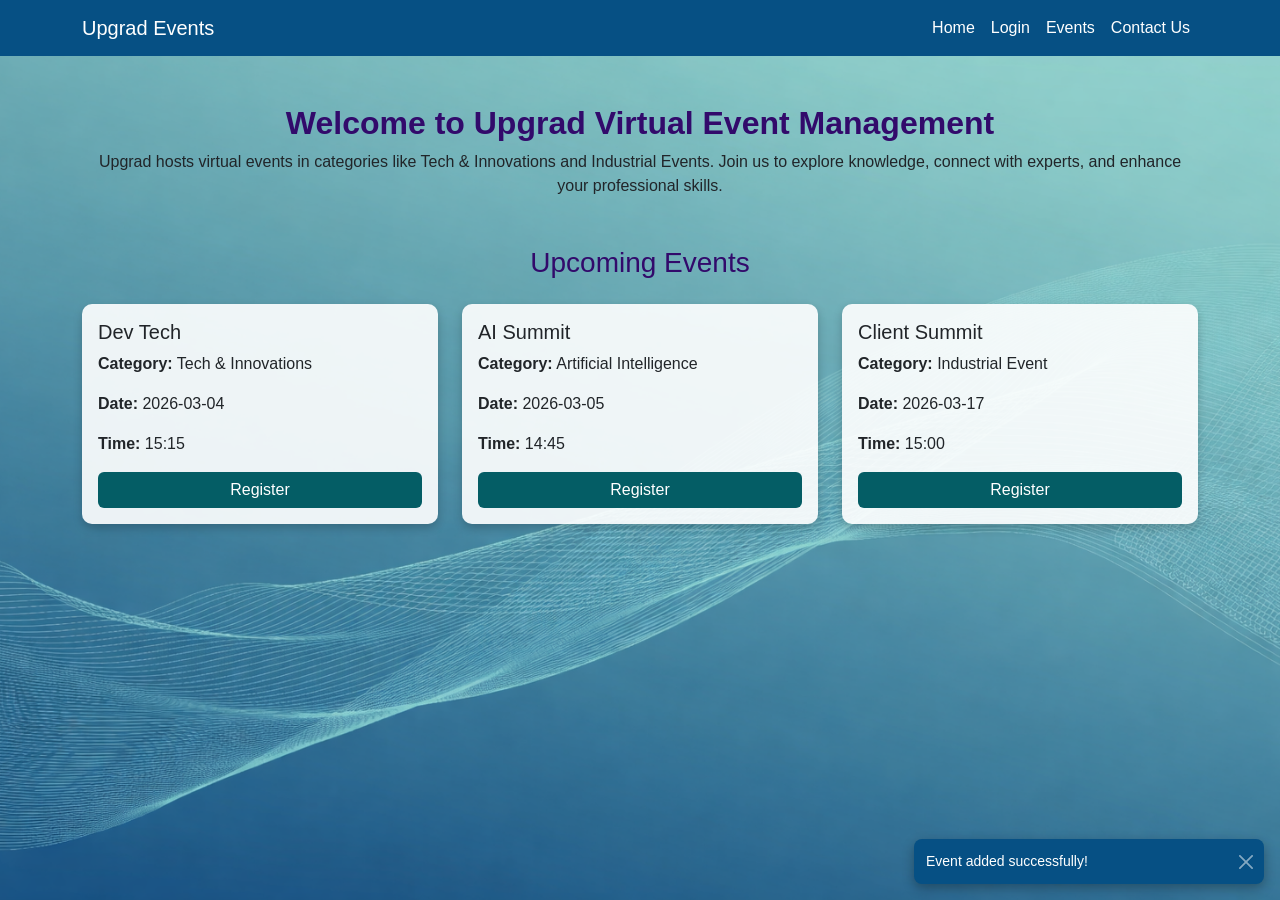
<file: B4_.NetAngular_MiniProject1_DhanushAniKumar_upGrad/index.html>
<!DOCTYPE html>
<html lang="en">
<head>
    <meta charset="UTF-8">
    <meta name="viewport" content="width=device-width, initial-scale=1.0">
    <title>Upgrad Event Management</title>

    <!-- Bootstrap -->
    <link href="https://cdn.jsdelivr.net/npm/bootstrap@5.3.8/dist/css/bootstrap.min.css" 
          rel="stylesheet" 
          integrity="sha384-sRIl4kxILFvY47J16cr9ZwB07vP4J8+LH7qKQnuqkuIAvNWLzeN8tE5YBujZqJLB" 
          crossorigin="anonymous">

    <!-- CSS -->
    <link rel="stylesheet" href="css/style.css">

</head>
<body>
    <!-- Navbar -->
     <nav class="navbar navbar-expand-lg navbar-dark bg-primary">
        <div class="container">

            <a class="navbar-brand" href="index.html">Upgrad Events</a>

            <button class="navbar-toggler" type="button" data-bs-toggle="collapse" data-bs-target="#navbarNav">
                <span class="navbar-toggler-icon"></span>
            </button>

            <div class="collapse navbar-collapse" id="navbarNav">

                <ul class="navbar-nav ms-auto">

                    <li class="nav-item">
                    <a class="nav-link active" href="index.html">Home</a>
                    </li>

                    <li class="nav-item">
                    <a class="nav-link" href="login.html">Login</a>
                    </li>

                    <li class="nav-item">
                    <a class="nav-link" href="events.html">Events</a>
                    </li>

                    <li class="nav-item">
                    <a class="nav-link" href="contact.html">Contact Us</a>
                    </li>

                </ul>

            </div>
        </div>
     </nav>

     <div class="container text-center mt-5">

        <h2>Welcome to Upgrad Virtual Event Management</h2>

        <p>
        Upgrad hosts virtual events in categories like Tech & Innovations and Industrial Events.
        Join us to explore knowledge, connect with experts, and enhance your professional skills.
        </p>

     </div>

     <!-- Events Card Place -->

     <div class="container mt-5">

        <h3 class="text-center mb-4">Upcoming Events</h3>

        <div class="row" id="eventContainer">

            <!-- Events will load here -->

        </div>

     </div>

    <!-- Toast Messages -->
    <div class="toast-container position-fixed bottom-0 end-0 p-3">

        <div id="appToast" class="toast align-items-center custom-toast border-0" role="alert">

            <div class="d-flex">

                <div class="toast-body" id="toastMessage">
                    Message
                </div>

                <button type="button" class="btn-close btn-close-white me-2 m-auto" data-bs-dismiss="toast"></button>

            </div>

        </div>

    </div>
    <!-- jQuery -->
    <script src="https://code.jquery.com/jquery-3.7.1.min.js"></script>
    
    <!-- Bootstrap -->
    <script src="https://cdn.jsdelivr.net/npm/bootstrap@5.3.8/dist/js/bootstrap.bundle.min.js" 
            integrity="sha384-FKyoEForCGlyvwx9Hj09JcYn3nv7wiPVlz7YYwJrWVcXK/BmnVDxM+D2scQbITxI" 
            crossorigin="anonymous"></script>
      
    <!-- Scripts -->
     <script src="js/db.js"></script>
     <script src="js/index.js"></script>
     <script src="js/toast.js"></script>
</body>
</html>
</file>
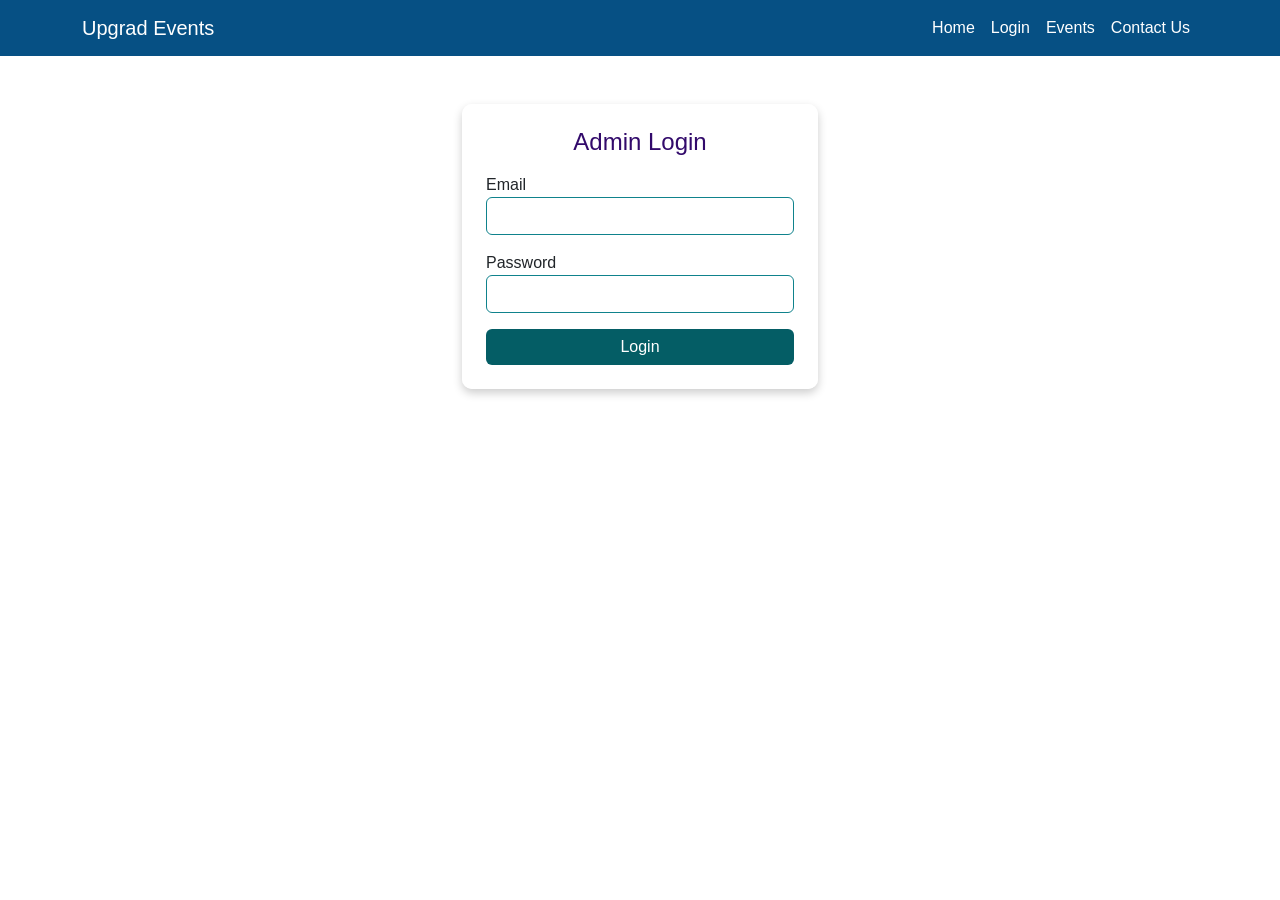
<file: B4_.NetAngular_MiniProject1_DhanushAniKumar_upGrad/events.html>
<!DOCTYPE html>
<html lang="en">
<head>
    <meta charset="UTF-8">
    <meta name="viewport" content="width=device-width, initial-scale=1.0">
    <title>Manage Events</title>

    <!-- Bootstrap -->
    <link href="https://cdn.jsdelivr.net/npm/bootstrap@5.3.8/dist/css/bootstrap.min.css" 
          rel="stylesheet" 
          integrity="sha384-sRIl4kxILFvY47J16cr9ZwB07vP4J8+LH7qKQnuqkuIAvNWLzeN8tE5YBujZqJLB" 
          crossorigin="anonymous">

    <!-- CSS -->
    <link rel="stylesheet" href="css/style.css">
</head>
<body>

    <!-- Navbar -->
     <nav class="navbar navbar-expand-lg navbar-dark bg-primary">
        <div class="container">

            <a class="navbar-brand" href="index.html">Upgrad Events</a>

            <button class="navbar-toggler" type="button" data-bs-toggle="collapse" data-bs-target="#navbarNav">
                <span class="navbar-toggler-icon"></span>
            </button>

            <div class="collapse navbar-collapse" id="navbarNav">

                <ul class="navbar-nav ms-auto">

                    <li class="nav-item">
                    <a class="nav-link" href="index.html">Home</a>
                    </li>

                    <li class="nav-item">
                    <a class="nav-link" href="login.html">Login</a>
                    </li>

                    <li class="nav-item">
                    <a class="nav-link active" href="events.html">Events</a>
                    </li>

                    <li class="nav-item">
                    <a class="nav-link" href="contact.html">Contact Us</a>
                    </li>

                    <li class="nav-item">
                        <button class="btn btn-logout" onclick="logout()">Logout</button>
                    </li>

                </ul>

            </div>
        </div>
     </nav>

     <div class="container mt-4">

        <h3 class="mb-4">Add New Event</h3> 

        <form id="eventForm">

            <div class="row">
                
                <div class="col-md-4 mb-3">
                    <input type="text" id="eventId" class="form-control" placeholder="Event ID" required>
                </div>

                <div class="col-md-4 mb-3">
                    <input type="text" id="eventName" class="form-control" placeholder="Event Name" required>
                </div>

                <div class="col-md-4 mb-3">
                    <select type="text" id="eventCategory" class="form-control" required>

                        <option value="">Select Category</option>
                        <option>Tech & Innovations</option> 
                        <option>Industrial Events</option>
                        <option>Artificial Intelligence</option>
                        <option>Cybersecurity</option>
                        <option>Cloud Computing</option>
                        <option>Startup & Entrepreneurship</option>
                        <option>Digital Marketing</option>
                        <option>Career Development</option>

                    </select>
                </div>

                <div class="col-md-4 mb-3">
                    <input type="date" id="eventDate" class="form-control" required>
                </div>

                <div class="col-md-4 mb-3">
                    <input type="time" id="eventTime" class="form-control" required>
                </div>

                <div class="col-md-4 mb-3">
                    <input type="url" id="eventURL" class="form-control" placeholder="Event URL" required>
                </div>

            </div>

            <button class="btn btn-primary">Add Event</button>

        </form>

     </div>

     <!-- Event List -->

     <div class="container mt-5">

        <h3 class="mb-3">Search Events</h3>

        <div class="row">
            
            <div class="col-md-10">
                <input type="text" id="searchInput" class="form-control" placeholder="Serach by ID, Name, or Category">
            </div>

            <div class="col-md-2">
                <button class="btn btn-primary w-100" onclick="triggerSearch()">
                    Search
                </button>
            </div>

        </div>
        <br>
        
        <h3 class="mb-4">Event List</h3>

        <div class="row" id="eventsContainer"></div>

     </div>

    <!-- Toast Messages -->
    <div class="toast-container position-fixed bottom-0 end-0 p-3">

        <div id="appToast" class="toast align-items-center custom-toast border-0" role="alert">

            <div class="d-flex">

                <div class="toast-body" id="toastMessage">
                    Message
                </div>

                <button type="button" class="btn-close btn-close-white me-2 m-auto" data-bs-dismiss="toast"></button>

            </div>

        </div>
        
    </div>

    <div class="modal fade" id="deleteModal" tabindex="-1">

<div class="modal-dialog modal-dialog-centered">

    <div class="modal-content">

        <div class="modal-header">
            <h5 class="modal-title">Confirm Delete</h5>
            <button type="button" class="btn-close" data-bs-dismiss="modal"></button>
        </div>

        <div class="modal-body">
            Are you sure you want to delete this event?
        </div>

        <div class="modal-footer">

            <button class="btn btn-secondary" data-bs-dismiss="modal">
            Cancel
            </button>

            <button class="btn btn-danger" id="confirmDeleteBtn">
            Delete
            </button>

        </div>

    </div>

</div>

</div>
    <!-- jQuery -->
    <script src="https://code.jquery.com/jquery-3.7.1.min.js"></script>
    
    <!-- Bootstrap -->
    <script src="https://cdn.jsdelivr.net/npm/bootstrap@5.3.8/dist/js/bootstrap.bundle.min.js" 
            integrity="sha384-FKyoEForCGlyvwx9Hj09JcYn3nv7wiPVlz7YYwJrWVcXK/BmnVDxM+D2scQbITxI" 
            crossorigin="anonymous"></script>

    <!-- Scripts -->
     <script src="js/db.js"></script>
     <script src="js/events.js"></script>
     <script src="js/toast.js"></script>
     <script>
        window.addEventListener("pageshow",function(event){

            if(!sessionStorage.getItem("adminLoggedIn")){

                window.location.href = "login.html";

            }
        });
     </script>
</body>
</html>
</file>
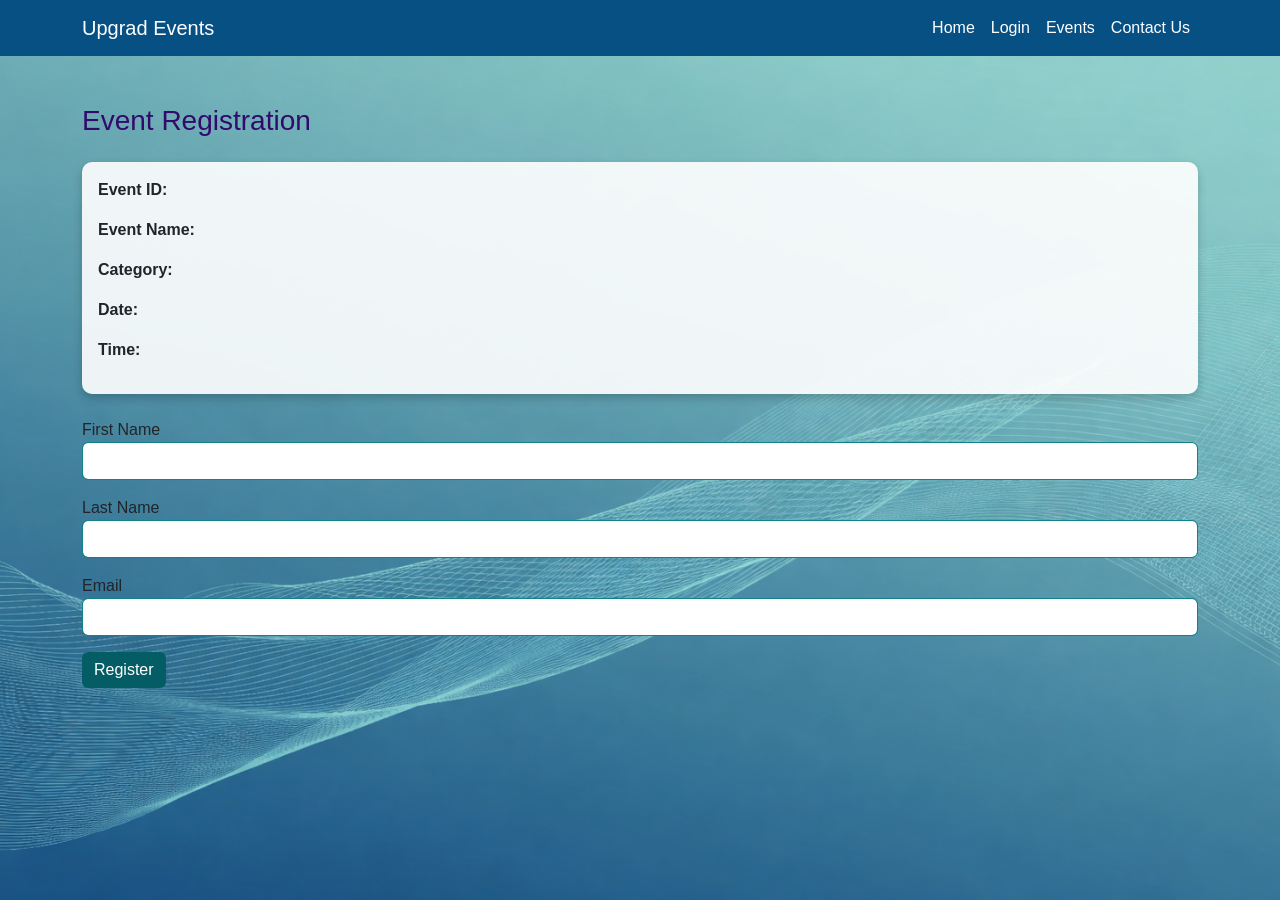
<file: B4_.NetAngular_MiniProject1_DhanushAniKumar_upGrad/register.html>
<!DOCTYPE html>
<html lang="en">
<head>
    <meta charset="UTF-8">
    <meta name="viewport" content="width=device-width, initial-scale=1.0">
    <title>Document</title>

    <!-- Bootstrap -->
    <link href="https://cdn.jsdelivr.net/npm/bootstrap@5.3.8/dist/css/bootstrap.min.css" 
          rel="stylesheet" 
          integrity="sha384-sRIl4kxILFvY47J16cr9ZwB07vP4J8+LH7qKQnuqkuIAvNWLzeN8tE5YBujZqJLB" 
          crossorigin="anonymous">

    <!-- CSS -->
    <link rel="stylesheet" href="css/style.css">
</head>
<body>
    <!-- Navbar -->
     <nav class="navbar navbar-expand-lg navbar-dark bg-primary">
        <div class="container">

            <a class="navbar-brand" href="index.html">Upgrad Events</a>

            <button class="navbar-toggler" type="button" data-bs-toggle="collapse" data-bs-target="#navbarNav">
                <span class="navbar-toggler-icon"></span>
            </button>

            <div class="collapse navbar-collapse" id="navbarNav">

                <ul class="navbar-nav ms-auto">

                    <li class="nav-item">
                    <a class="nav-link active" href="index.html">Home</a>
                    </li>

                    <li class="nav-item">
                    <a class="nav-link" href="login.html">Login</a>
                    </li>

                    <li class="nav-item">
                    <a class="nav-link" href="events.html">Events</a>
                    </li>

                    <li class="nav-item">
                    <a class="nav-link" href="contact.html">Contact Us</a>
                    </li>

                </ul>

            </div>
        </div>
     </nav>

    <div class="container mt-5">

        <h3 class="mb-4">Event Registration</h3>    

        <!-- Event Details -->

        <div class="card p-3 mb-4">

            <p><strong>Event ID: </strong><span id="eventId"></span></p>
            <p><strong>Event Name: </strong><span id="eventName"></span></p>
            <p><strong>Category: </strong><span id="eventCategory"></span></p>
            <p><strong>Date: </strong><span id="eventDate"></span></p>
            <p><strong>Time: </strong><span id="eventTime"></span></p>

        </div>

        <!-- Registration Form -->
        <form id="registrationForm">

            <div class="mb-3">
                <label>First Name</label>
                <input type="text" id="firstName" class="form-control" required>
            </div>

            <div class="mb-3">
                <label>Last Name</label>
                <input type="text" id="lastName" class="form-control" required>
            </div>

            <div class="mb-3">
                <label>Email</label>
                <input type="text" id="email" class="form-control" required>
            </div>

            <button class="btn btn-primary">Register</button>

        </form>

    </div>

    <!-- Toast Messages -->
    <div class="toast-container position-fixed bottom-0 end-0 p-3">

        <div id="appToast" class="toast align-items-center custom-toast border-0" role="alert">

            <div class="d-flex">

                <div class="toast-body" id="toastMessage">
                    Message
                </div>

                <button type="button" class="btn-close btn-close-white me-2 m-auto" data-bs-dismiss="toast"></button>

            </div>

        </div>
        
    </div>
    <!-- jQuery -->
    <script src="https://code.jquery.com/jquery-3.7.1.min.js"></script>
    
    <!-- Bootstrap -->
    <script src="https://cdn.jsdelivr.net/npm/bootstrap@5.3.8/dist/js/bootstrap.bundle.min.js" 
            integrity="sha384-FKyoEForCGlyvwx9Hj09JcYn3nv7wiPVlz7YYwJrWVcXK/BmnVDxM+D2scQbITxI" 
            crossorigin="anonymous"></script>
    
    <!-- Scripts -->
    <script src="js/db.js"></script>
    <script src="js/register.js"></script>
    <script src="js/toast.js"></script>
</body>
</html>
</file>
<file: B4_.NetAngular_MiniProject1_DhanushAniKumar_upGrad/css/style.css>
body{
    font-family: Arial, sans-serif;
    background-image: url("../assets/background.png");
    background-size: cover;
    background-position: center;
    background-repeat: no-repeat;
    background-attachment: fixed;
}



.navbar{
    background-color: #065084 !important;
}

.navbar .nav-link,
.navbar-brand{
    color: #ffffff !important;
}

.card{
    background-color: rgba(255,255,255,0.9);
    border: none;
    box-shadow: 0 4px 10px rgba(0,0,0,0.2);
    border-radius: 10px;
}

.btn-primary{
    background-color: #045d65;
    border: none;
    color: #ffffff;
    font-weight: 500;
}

.btn-primary:hover{
    background-color: #320a6b;
}

.btn-success{
    background-color: #41a9a2;
    border: none;
    color: #065084;
}

.btn-danger{
    background-color: #320a6b;
    border: none;
    color: #ffffff;
}

.form-control{
    border:1px solid #0f828c;
}

.form-control:focus{
    border-color: #065084;
    box-shadow: none;
}

h2{
    font-weight: 600;
}

h1,h2,h3,h4{
    color: #320a6b;
}

.btn-logout{
    background-color:#320a6b;
    color:white;
    border:none;
    font-weight:500;
}

.btn-logout:hover{
    background-color:#b85042;
    color:white;
}

.custom-toast{
    background-color: #065084;
    color: white;
    border-radius: 8px;
    box-shadow: 0 4px 12px rgba(0,0,0,0.3);
}

.modal-header{
    border-bottom: none;
}

.modal-footer{
    border-top: none;
}
</file>
